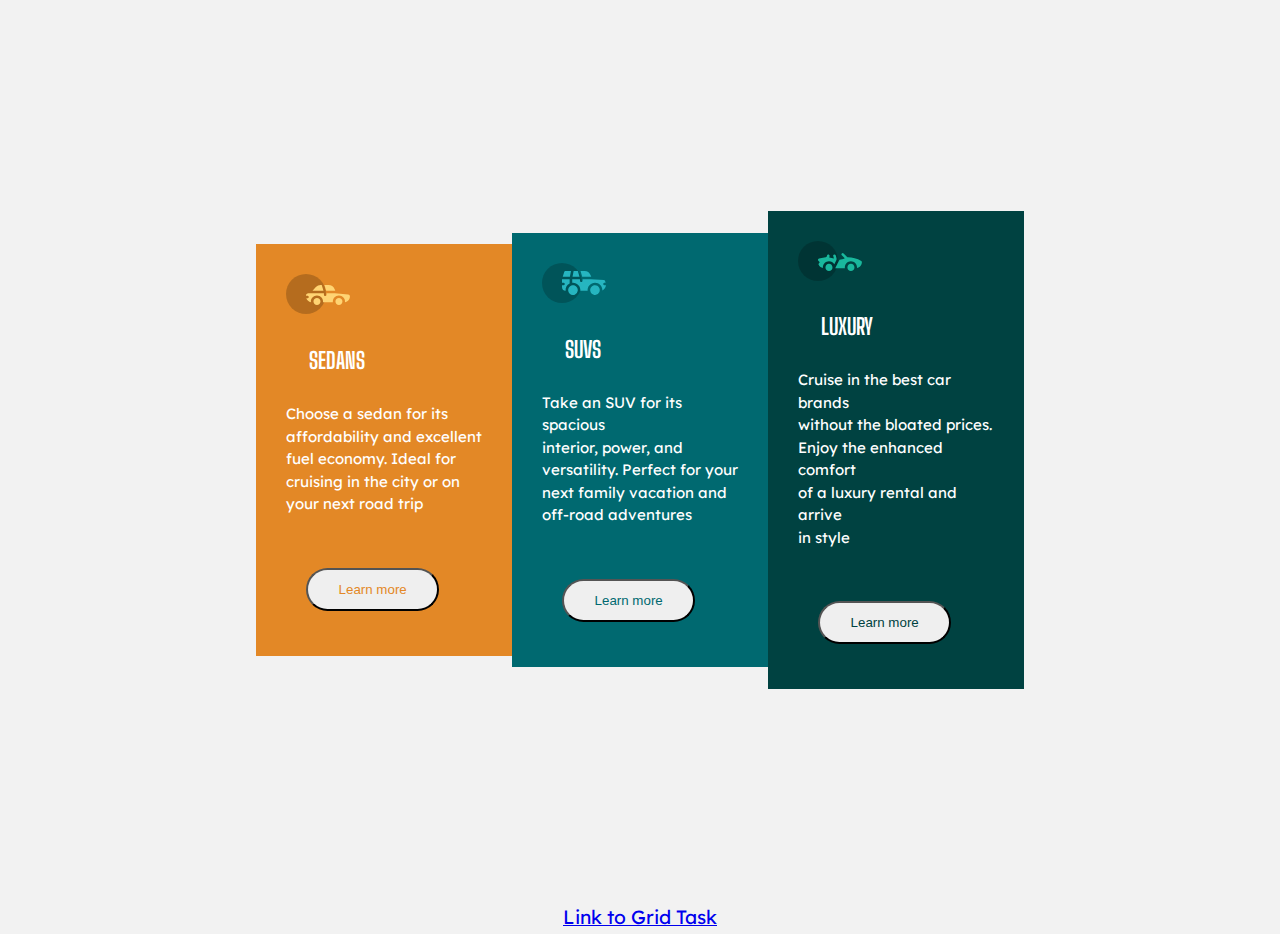
<file: grid_flexbox_layout/index.html>
<!DOCTYPE html>
<html>
  <head>
    <meta charset="utf-8" />
    <meta name="viewport" content="width=device-width" />
    <title>Flexbox</title>
    <link href="style.css" rel="stylesheet" type="text/css" />
    <link rel="shortcut icon" href="favicon-32x32.png" type="image/x-icon" />
    <link
      href="https://fonts.googleapis.com/css2?family=Lexend+Deca&display=swap"
      rel="stylesheet"
    />
    <link
      href="https://fonts.googleapis.com/css2?family=Big+Shoulders+Display&family=Lexend+Deca&display=swap"
      rel="stylesheet"
    />
  </head>

  <body>
    <main>
      <div class="sedans">
        <img src="icon-sedans.svg" />
        <h2>SEDANS</h2>
        <p>
          Choose a sedan for its<br />
          affordability and excellent<br />
          fuel economy. Ideal for<br />
          cruising in the city or on<br />
          your next road trip
        </p>
        <button>Learn more</button>
      </div>
      <div class="suv">
        <img src="icon-suvs.svg" />
        <h2>SUVS</h2>
        <p>
          Take an SUV for its spacious<br />
          interior, power, and<br />
          versatility. Perfect for your<br />
          next family vacation and<br />
          off-road adventures
        </p>
        <button>Learn more</button>
      </div>
      <div class="luxury">
        <img src="icon-luxury.svg" />
        <h2>LUXURY</h2>
        <p>
          Cruise in the best car brands<br />
          without the bloated prices.<br />
          Enjoy the enhanced comfort<br />
          of a luxury rental and arrive<br />
          in style
        </p>
        <button>Learn more</button>
      </div>
    </main>
    <div>
      <p style="font-size: larger; text-align: center">
        <a href="grid.html">Link to Grid Task</a>
      </p>
    </div>
  </body>
</html>
</file>
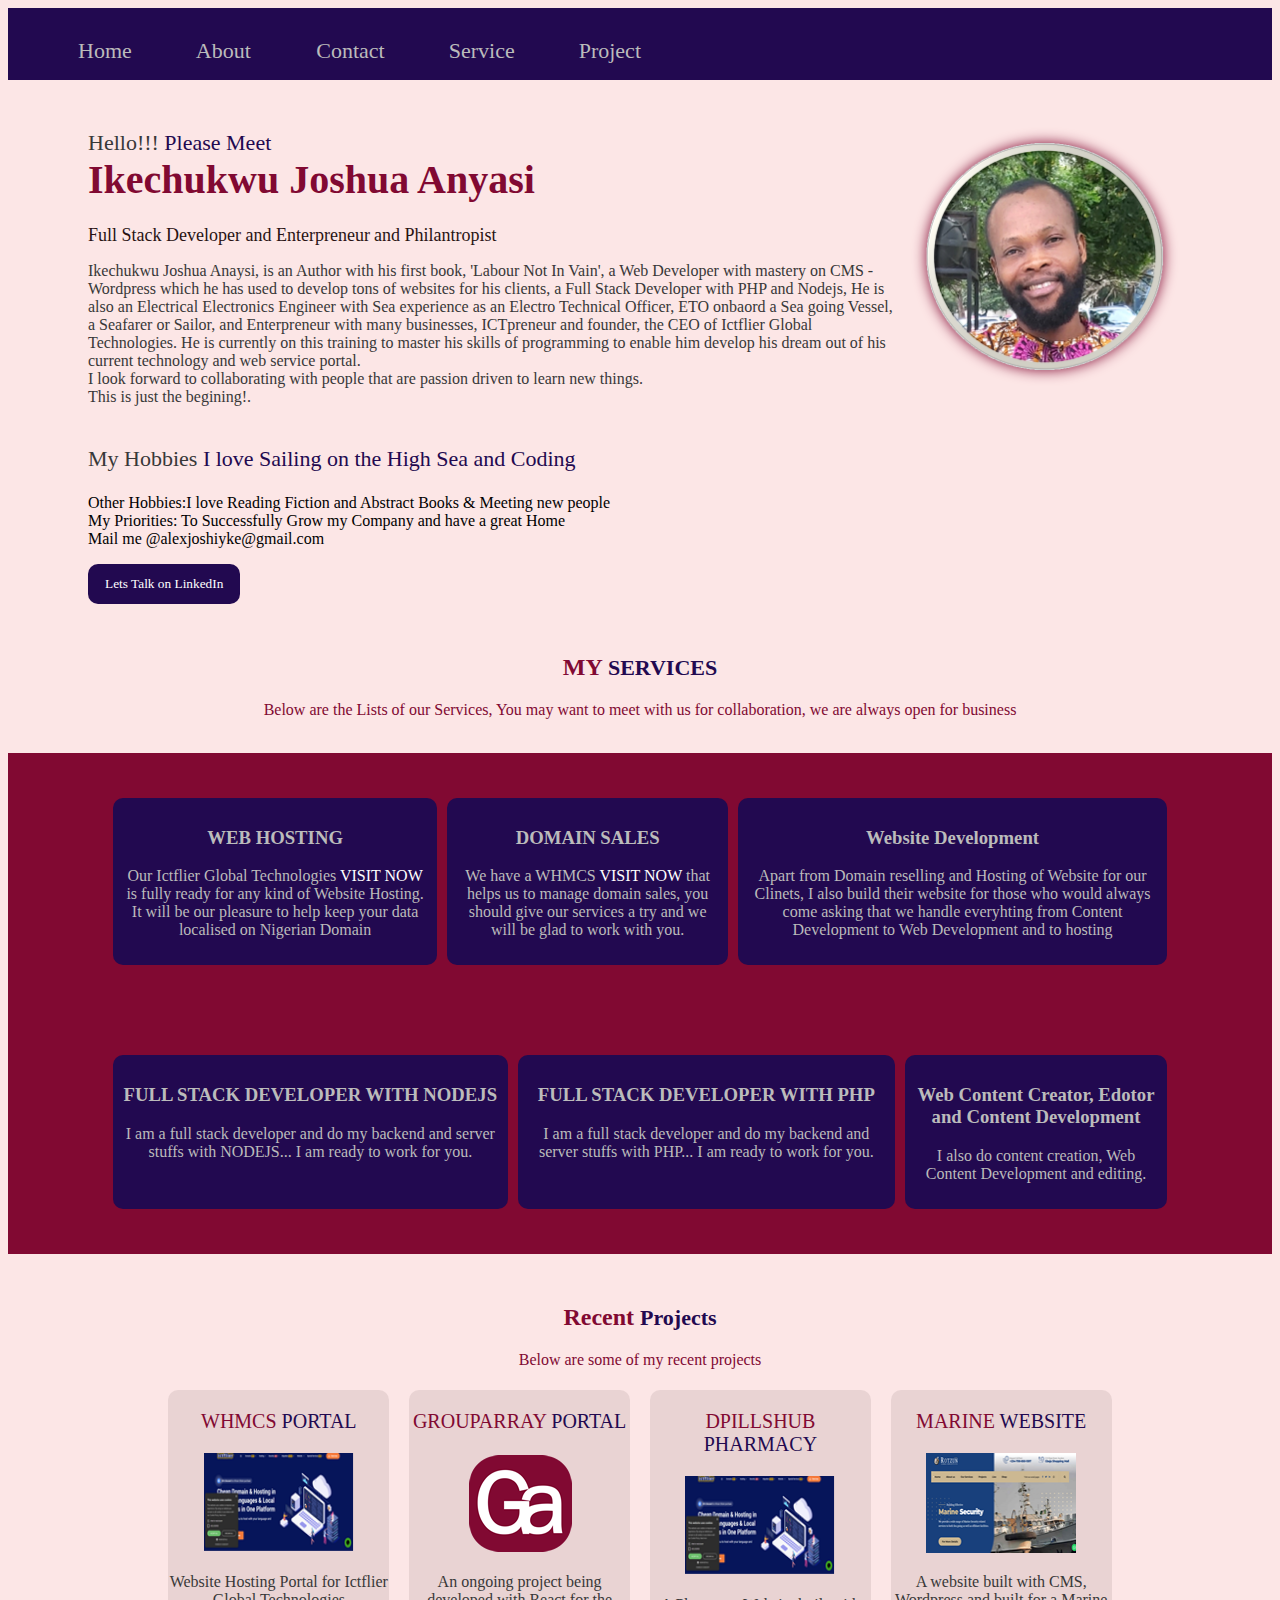
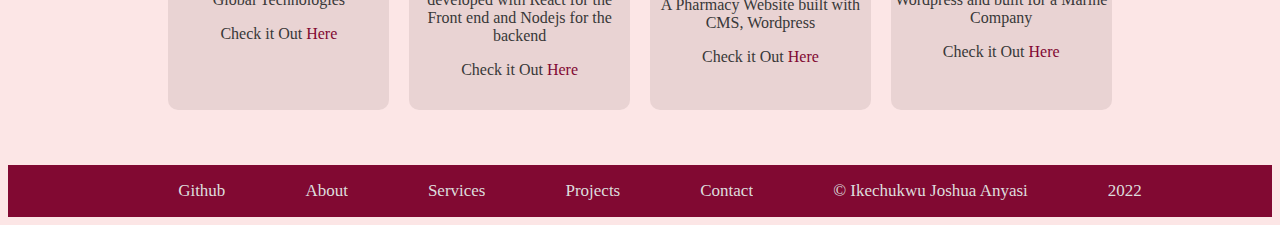
<file: portfolio_website/index.html>
<!DOCTYPE html>
<html lang="en">

<head>
    <meta charset="UTF-8">
    <meta http-equiv="X-UA-Compatible" content="IE=edge">
    <meta name="viewport" content="width=device-width, initial-scale=1.0">
    <title>My Portfolio</title>
    <link rel="stylesheet" type="text/css" href="style.css">
</head>

<body>
    <header>
        <div class="top">
            <nav>
                <ul class="nav-text" id="nav-title">
                    <li><a href="#" class="styled">Home</a></li>
                    <li><a href="about_me.html" target="_blank">About </a></li>
                    <li><a href="contact.html" target="_blank">Contact</a></li>
                    <li><a href="services.html" target="_blank">Service</a></li>
                    <li><a href="projects.html" target="_blank">Project</a></li>
                </ul>
            </nav>
        </div>
    </header>
    <main>
        <section id="about">
            <img class="mypic" src="profile.png" alt="Ikechukwu Profile">
            <p class="hello"> Hello!!! <span class="styled">Please Meet </span><br><span class="myname">Ikechukwu Joshua
                    Anyasi</span></p>
            <span class="field">Full Stack Developer and Enterpreneur</span>
            <span class="field">and Philantropist</span>
            <p class="intro">Ikechukwu Joshua Anaysi, is an Author with his first book, 'Labour Not In Vain', a Web
                Developer with mastery on CMS - Wordpress which he has used to develop tons of websites for his clients,
                a Full Stack Developer with PHP and Nodejs, He is also an Electrical Electronics Engineer with Sea
                experience as an Electro Technical Officer, ETO onbaord a Sea going Vessel, a Seafarer or Sailor, and
                Enterpreneur with many businesses, ICTpreneur and founder, the CEO of Ictflier Global Technologies. He
                is currently on this training to master his skills of programming to enable him develop his dream out of
                his current technology and web service portal.<br> I look forward to collaborating
                with people that are passion driven to learn new things.<br>This is just the begining!.<br><br>
            <p class="hello"> My Hobbies <span class="styled">I love Sailing on the High Sea and Coding </span></p>
            Other Hobbies:I love Reading Fiction and Abstract Books &amp; Meeting new people <br>
            My Priorities: To Successfully Grow my Company and have a great Home<br>
            Mail me @alexjoshiyke@gmail.com
            </p>
            <button><a href="https://www.linkedin.com/in/ikechukwu-joshua-alexander/" target="_blank">Lets Talk on
                    LinkedIn</a></button>
        </section>
        <div>
            <h2 class="projects">MY <span class="styled">SERVICES</span></h2>
            <p class="sub_projects">Below are the Lists of our Services, You may want to meet with us for collaboration,
                we are always open for business</p>
        </div>
        <br>

        <section id="services" class="my_services">

            <div class="services_container">
                <div class="row">
                    <h3>WEB HOSTING</h3>
                    <p>Our Ictflier Global Technologies <a href="https://ictflier.com" target="_blank">VISIT NOW
                        </a> is fully ready for any kind of Website Hosting. It will be our
                        pleasure to help keep your data localised on Nigerian Domain</p>
                </div>
                <div class="row">
                    <h3>DOMAIN SALES</h3>
                    <p>We have a WHMCS <a href="https://ictflier.com" target="_blank">VISIT NOW
                        </a> that helps us to manage domain sales, you should give our services a try and we
                        will be glad to work with you.
                    </p>
                </div>
                <div class="row">
                    <h3>Website Development</h3>
                    <p>Apart from Domain reselling and Hosting of Website for our Clinets, I also build their website
                        for those who would always come asking that we handle everyhting from Content Development to Web
                        Development and to hosting
                    </p>
                </div>

            </div>
        </section>
        <section id="services" class="my_services">

            <div class="services_container">
                <div class="row">
                    <h3>FULL STACK DEVELOPER WITH NODEJS</h3>
                    <p>I am a full stack developer and do my backend and server stuffs with NODEJS... I am ready to work
                        for you.
                    </p>
                </div>
                <div class="row">
                    <h3>FULL STACK DEVELOPER WITH PHP</h3>
                    <p>I am a full stack developer and do my backend and server stuffs with PHP... I am ready to work
                        for you.
                    </p>
                </div>
                <div class="row">
                    <h3>Web Content Creator, Edotor and Content Development</h3>
                    <p>I also do content creation, Web Content Development and editing.
                    </p>
                </div>

            </div>
        </section>

        <section id="projects">
            <h2 class="projects">Recent <span class="styled">Projects</span></h2>
            <p class="sub_projects">Below are some of my recent projects</p>
            <div class="projects_container">
                <div class="item1">
                    <p class="project">WHMCS<span> PORTAL</span></p>
                    <div class="proimage">
                        <img src="ictflier.png" width="150px" height="100px">
                    </div>
                    <div class="description">
                        <p>Website Hosting Portal for Ictflier Global Technologies</p>
                        <p>Check it Out <a href="https://ictflier.com"><span class="styled3">Here</span></a></p>
                    </div>


                </div>
                <div class="item2">
                    <p class="project">GROUPARRAY<span> PORTAL</span></p>
                    <div class="proimage">
                        <img src="grouparray.png" width="150px" height="100px">
                    </div>
                    <div class="description">
                        <p>An ongoing project being developed with React for the Front end and Nodejs for the backend
                        </p>
                        <p>Check it Out <a href="https://grouparray.com"><span class="styled3">Here</span></a></p>
                    </div>

                </div>
                <div class="item3">
                    <p class="project">DPILLSHUB<span> PHARMACY</span></p>
                    <div class="proimage">
                        <img src="ictflier.png" width="150px" height="100px">
                    </div>
                    <div class="description">
                        <p>A Pharmacy Website built with CMS, Wordpress</p>
                        <p>Check it Out <a href="https://dpillshub.com"><span class="styled3">Here</span></a></p>
                    </div>
                </div>
                <div class="item4">
                    <p class="project">MARINE<span> WEBSITE</span></p>
                    <div class="proimage">
                        <img src="rotzunglobal.png" width="150px" height="100px">
                    </div>
                    <div class="description">
                        <p>A website built with CMS, Wordpress and built for a Marine Company</p>
                        <p>Check it Out <a href="https://rotzunglobal.com"><span class="styled3">Here</span></a></p>
                    </div>
                </div>
            </div>
        </section>
    </main>
    <footer>
        <div class="footer_container">

            <div class="footer_item1">
                <ul>
                    <li><a href="https://github.com/joshiyke">Github</a></li>
                </ul>
            </div>

            <br>

            <div class="footer_item2">
                <ul>
                    <li><a href="#about">About</a></li>
            </div>
            <div class="footer_item2">
                <ul>
                    <li><a href="#services">Services</a></li>
            </div>
            <div class="footer_item2">
                <ul>
                    <li><a href="#projects">Projects</a></li>
                </ul>
            </div>
            <div class="footer_item2">
                <ul>
                    <li><a href="contact.html">Contact</a></li>
                </ul>
            </div>
            <div class="footer_item2">
                <ul>
                    <li><a href="https://www.linkedin.com/in/ikechukwu-joshua-alexander/">&copy Ikechukwu Joshua
                            Anyasi</a></li>
                </ul>
            </div>
            <div class="footer_item2">
                <ul>
                    <li><a href="#">2022</a></li>
                </ul>
            </div>
        </div>
    </footer>


</body>

</html>
</file>
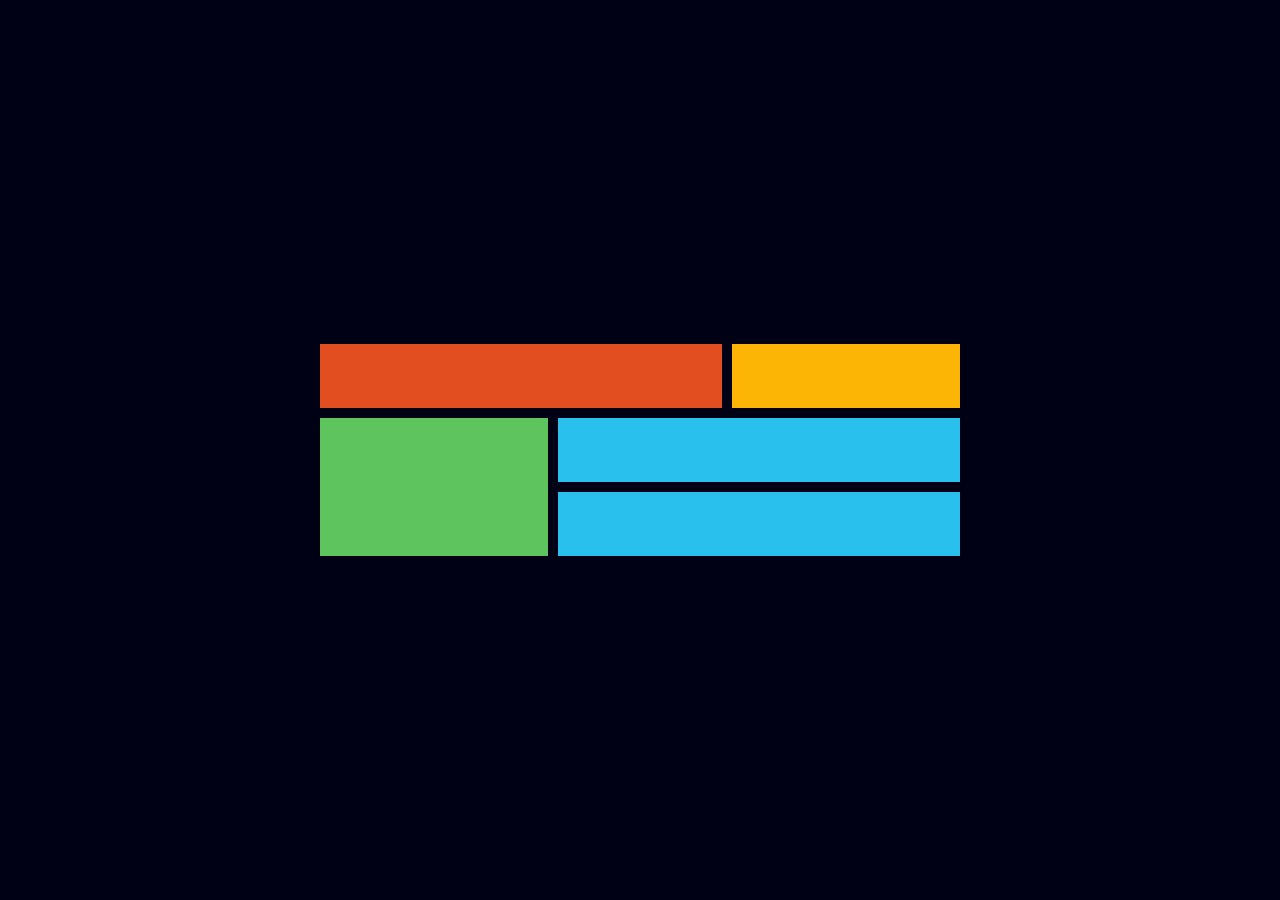
<file: grid_flexbox_layout/grid.html>
<!DOCTYPE html>
<html lang="en">
  <head>
    <meta charset="UTF-8" />
    <meta http-equiv="X-UA-Compatible" content="IE=edge" />
    <meta name="viewport" content="width=device-width, initial-scale=1.0" />
    <title>Grid</title>
    <link rel="stylesheet" href="grid.css" />
    <link rel="shortcut icon" href="favicon-32x32.png" type="image/x-icon" />
  </head>
  <body>
    <main>
      <div class="first_item"></div>
      <div class="second_item"></div>
      <div class="third_item"></div>
      <div class="fourth_item"></div>
      <div class="fifth_item"></div>
    </main>
  </body>
</html>
</file>
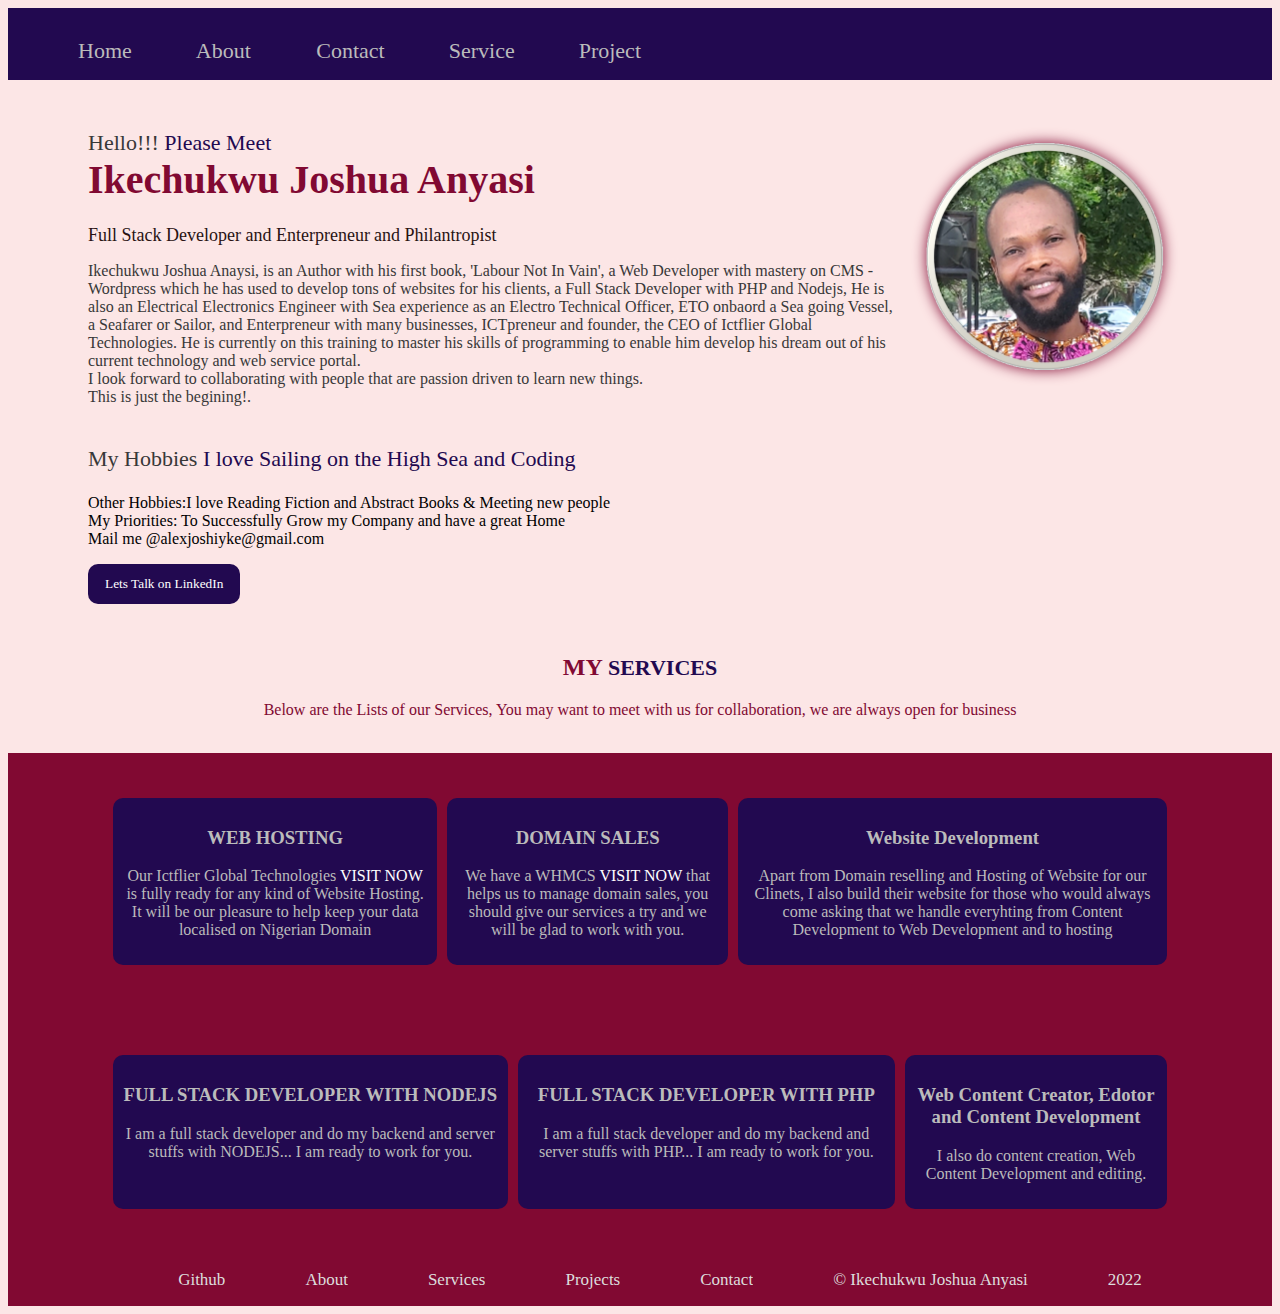
<file: portfolio_website/about_me.html>
<!DOCTYPE html>
<html lang="en">

<head>
    <meta charset="UTF-8">
    <meta http-equiv="X-UA-Compatible" content="IE=edge">
    <meta name="viewport" content="width=device-width, initial-scale=1.0">
    <title>My Portfolio</title>
    <link rel="stylesheet" type="text/css" href="style.css">
</head>

<body>
    <header>
        <div class="top">
            <nav>
                <ul class="nav-text" id="nav-title">
                    <li><a href="index.html" class="styled">Home</a></li>
                    <li><a href="#about">About </a></li>
                    <li><a href="contact.html">Contact</a></li>
                    <li><a href="#services">Service</a></li>
                    <li><a href="#projects">Project</a></li>
                </ul>
            </nav>
        </div>
    </header>
    <main>
        <section id="about">
            <img class="mypic" src="profile.png" alt="Ikechukwu Profile">
            <p class="hello"> Hello!!! <span class="styled">Please Meet </span><br><span class="myname">Ikechukwu Joshua
                    Anyasi</span></p>
            <span class="field">Full Stack Developer and Enterpreneur</span>
            <span class="field">and Philantropist</span>
            <p class="intro">Ikechukwu Joshua Anaysi, is an Author with his first book, 'Labour Not In Vain', a Web
                Developer with mastery on CMS - Wordpress which he has used to develop tons of websites for his clients,
                a Full Stack Developer with PHP and Nodejs, He is also an Electrical Electronics Engineer with Sea
                experience as an Electro Technical Officer, ETO onbaord a Sea going Vessel, a Seafarer or Sailor, and
                Enterpreneur with many businesses, ICTpreneur and founder, the CEO of Ictflier Global Technologies. He
                is currently on this training to master his skills of programming to enable him develop his dream out of
                his current technology and web service portal.<br> I look forward to collaborating
                with people that are passion driven to learn new things.<br>This is just the begining!.<br><br>
            <p class="hello"> My Hobbies <span class="styled">I love Sailing on the High Sea and Coding </span></p>
            Other Hobbies:I love Reading Fiction and Abstract Books &amp; Meeting new people <br>
            My Priorities: To Successfully Grow my Company and have a great Home<br>
            Mail me @alexjoshiyke@gmail.com
            </p>
            <button><a href="https://www.linkedin.com/in/ikechukwu-joshua-alexander/" target="_blank">Lets Talk on
                    LinkedIn</a></button>
        </section>
        <div>
            <h2 class="projects">MY <span class="styled">SERVICES</span></h2>
            <p class="sub_projects">Below are the Lists of our Services, You may want to meet with us for collaboration,
                we are always open for business</p>
        </div>
        <br>

        <section id="services" class="my_services">

            <div class="services_container">
                <div class="row">
                    <h3>WEB HOSTING</h3>
                    <p>Our Ictflier Global Technologies <a href="https://ictflier.com" target="_blank">VISIT NOW
                        </a> is fully ready for any kind of Website Hosting. It will be our
                        pleasure to help keep your data localised on Nigerian Domain</p>
                </div>
                <div class="row">
                    <h3>DOMAIN SALES</h3>
                    <p>We have a WHMCS <a href="https://ictflier.com" target="_blank">VISIT NOW
                        </a> that helps us to manage domain sales, you should give our services a try and we
                        will be glad to work with you.
                    </p>
                </div>
                <div class="row">
                    <h3>Website Development</h3>
                    <p>Apart from Domain reselling and Hosting of Website for our Clinets, I also build their website
                        for those who would always come asking that we handle everyhting from Content Development to Web
                        Development and to hosting
                    </p>
                </div>

            </div>
        </section>
        <section id="services" class="my_services">

            <div class="services_container">
                <div class="row">
                    <h3>FULL STACK DEVELOPER WITH NODEJS</h3>
                    <p>I am a full stack developer and do my backend and server stuffs with NODEJS... I am ready to work
                        for you.
                    </p>
                </div>
                <div class="row">
                    <h3>FULL STACK DEVELOPER WITH PHP</h3>
                    <p>I am a full stack developer and do my backend and server stuffs with PHP... I am ready to work
                        for you.
                    </p>
                </div>
                <div class="row">
                    <h3>Web Content Creator, Edotor and Content Development</h3>
                    <p>I also do content creation, Web Content Development and editing.
                    </p>
                </div>

            </div>
        </section>


    </main>
    <footer>
        <div class="footer_container">

            <div class="footer_item1">
                <ul>
                    <li><a href="https://github.com/joshiyke">Github</a></li>
                </ul>
            </div>

            <br>

            <div class="footer_item2">
                <ul>
                    <li><a href="#about">About</a></li>
            </div>
            <div class="footer_item2">
                <ul>
                    <li><a href="#services">Services</a></li>
            </div>
            <div class="footer_item2">
                <ul>
                    <li><a href="#projects">Projects</a></li>
                </ul>
            </div>
            <div class="footer_item2">
                <ul>
                    <li><a href="contact.html">Contact</a></li>
                </ul>
            </div>
            <div class="footer_item2">
                <ul>
                    <li><a href="https://www.linkedin.com/in/ikechukwu-joshua-alexander/">&copy Ikechukwu Joshua
                            Anyasi</a></li>
                </ul>
            </div>
            <div class="footer_item2">
                <ul>
                    <li><a href="#">2022</a></li>
                </ul>
            </div>
        </div>
    </footer>


</body>

</html>
</file>
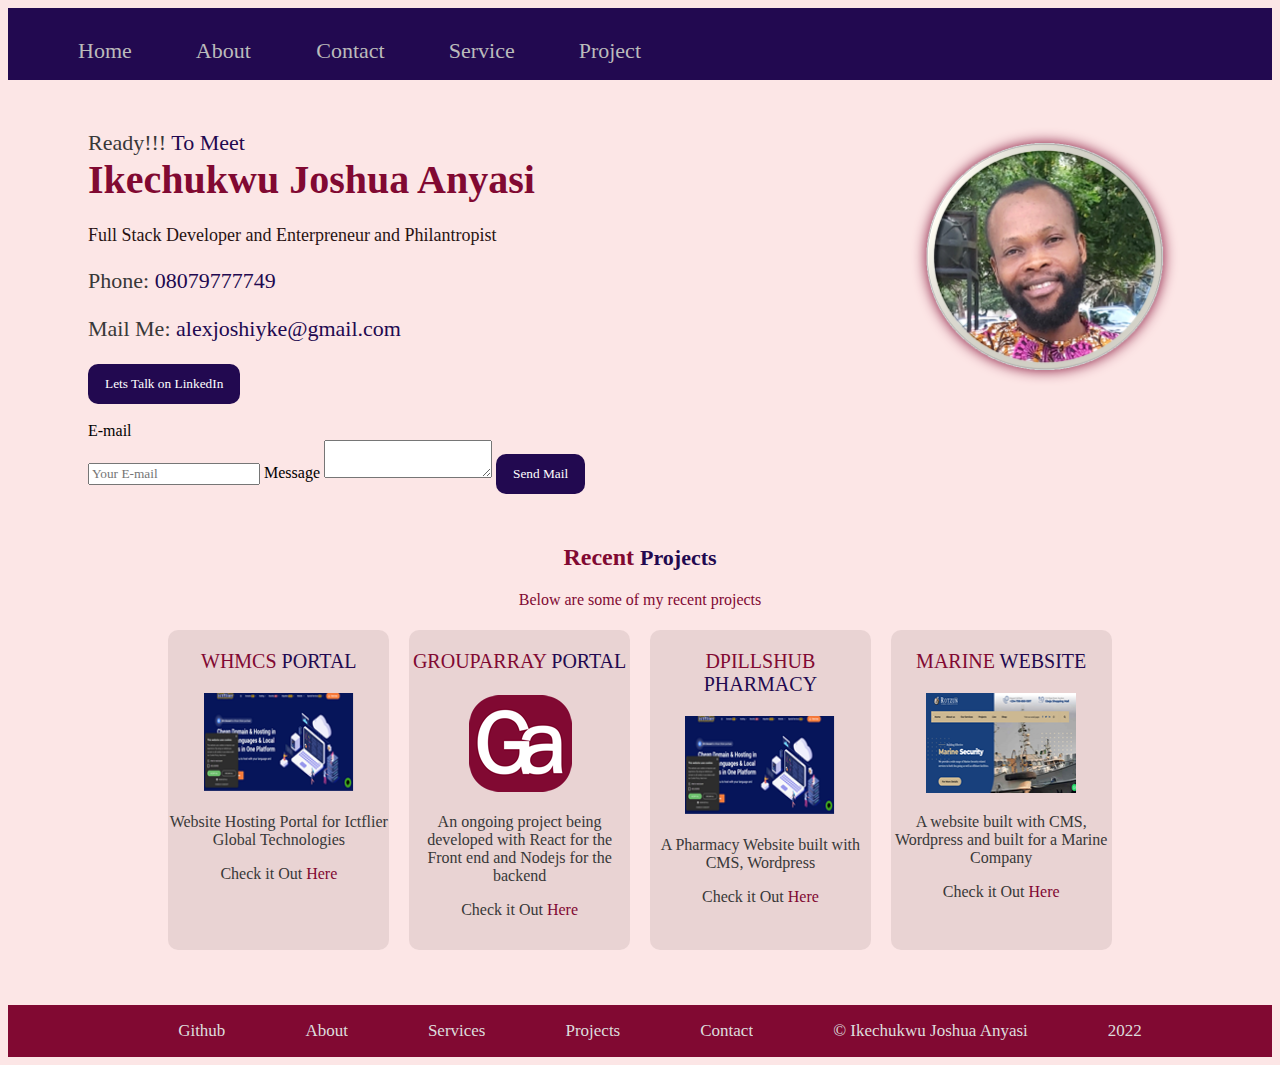
<file: portfolio_website/contact.html>
<!DOCTYPE html>
<html lang="en">

<head>
    <meta charset="UTF-8">
    <meta http-equiv="X-UA-Compatible" content="IE=edge">
    <meta name="viewport" content="width=device-width, initial-scale=1.0">
    <title>Contact Me</title>
    <link rel="stylesheet" type="text/css" href="style.css">
</head>

<body>
    <header>
        <div class="top">
            <nav>
                <ul class="nav-text" id="nav-title">
                    <li><a href="index.html" class="styled">Home</a></li>
                    <li><a href="about_me.html" target="_blank">About </a></li>
                    <li><a href="contact.html" target="_blank">Contact</a></li>
                    <li><a href="services.html" target="_blank">Service</a></li>
                    <li><a href="projects.html" target="_blank">Project</a></li>
                </ul>
            </nav>
        </div>
    </header>
    <main>


        <section id="about">
            <img class="mypic" src="profile.png" alt="Ikechukwu Profile">
            <p class="hello"> Ready!!! <span class="styled">To Meet </span><br><span class="myname">Ikechukwu Joshua
                    Anyasi</span></p>
            <span class="field">Full Stack Developer and Enterpreneur</span>
            <span class="field">and Philantropist</span>

            <p class="hello"> Phone: <span class="styled">08079777749 </span></p>
            <p class="hello"> Mail Me: <span class="styled">alexjoshiyke@gmail.com </span></p>
            <button><a href="https://www.linkedin.com/in/ikechukwu-joshua-alexander/" target="_blank">Lets Talk on
                    LinkedIn</a></button>
            <br>
            <br>
            <div class="form">
                <form method="post">
                    <label for="email">E-mail</label><br>
                    <input type="text" id="email" placeholder="Your E-mail" required>
                    <label for="textarea">Message</label>
                    <textarea></textarea>

                    <button><a href="#">Send Mail</a></button>
                </form>
            </div>
        </section>

        <section id="projects">
            <h2 class="projects">Recent <span class="styled">Projects</span></h2>
            <p class="sub_projects">Below are some of my recent projects</p>
            <div class="projects_container">
                <div class="item1">
                    <p class="project">WHMCS<span> PORTAL</span></p>
                    <div class="proimage">
                        <img src="ictflier.png" width="150px" height="100px">
                    </div>
                    <div class="description">
                        <p>Website Hosting Portal for Ictflier Global Technologies</p>
                        <p>Check it Out <a href="https://ictflier.com"><span class="styled3">Here</span></a></p>
                    </div>


                </div>
                <div class="item2">
                    <p class="project">GROUPARRAY<span> PORTAL</span></p>
                    <div class="proimage">
                        <img src="grouparray.png" width="150px" height="100px">
                    </div>
                    <div class="description">
                        <p>An ongoing project being developed with React for the Front end and Nodejs for the backend
                        </p>
                        <p>Check it Out <a href="https://grouparray.com"><span class="styled3">Here</span></a></p>
                    </div>

                </div>
                <div class="item3">
                    <p class="project">DPILLSHUB<span> PHARMACY</span></p>
                    <div class="proimage">
                        <img src="ictflier.png" width="150px" height="100px">
                    </div>
                    <div class="description">
                        <p>A Pharmacy Website built with CMS, Wordpress</p>
                        <p>Check it Out <a href="https://dpillshub.com"><span class="styled3">Here</span></a></p>
                    </div>
                </div>
                <div class="item4">
                    <p class="project">MARINE<span> WEBSITE</span></p>
                    <div class="proimage">
                        <img src="rotzunglobal.png" width="150px" height="100px">
                    </div>
                    <div class="description">
                        <p>A website built with CMS, Wordpress and built for a Marine Company</p>
                        <p>Check it Out <a href="https://rotzunglobal.com"><span class="styled3">Here</span></a></p>
                    </div>
                </div>
            </div>
        </section>
    </main>
    <footer>
        <div class="footer_container">

            <div class="footer_item1">
                <ul>
                    <li><a href="https://github.com/joshiyke">Github</a></li>
                </ul>
            </div>

            <br>

            <div class="footer_item2">
                <ul>
                    <li><a href="#about">About</a></li>
            </div>
            <div class="footer_item2">
                <ul>
                    <li><a href="#services">Services</a></li>
            </div>
            <div class="footer_item2">
                <ul>
                    <li><a href="#projects">Projects</a></li>
                </ul>
            </div>
            <div class="footer_item2">
                <ul>
                    <li><a href="contact.html">Contact</a></li>
                </ul>
            </div>
            <div class="footer_item2">
                <ul>
                    <li><a href="https://www.linkedin.com/in/ikechukwu-joshua-alexander/">&copy Ikechukwu Joshua
                            Anyasi</a></li>
                </ul>
            </div>
            <div class="footer_item2">
                <ul>
                    <li><a href="#">2022</a></li>
                </ul>
            </div>
        </div>
    </footer>


</body>

</html>
</file>
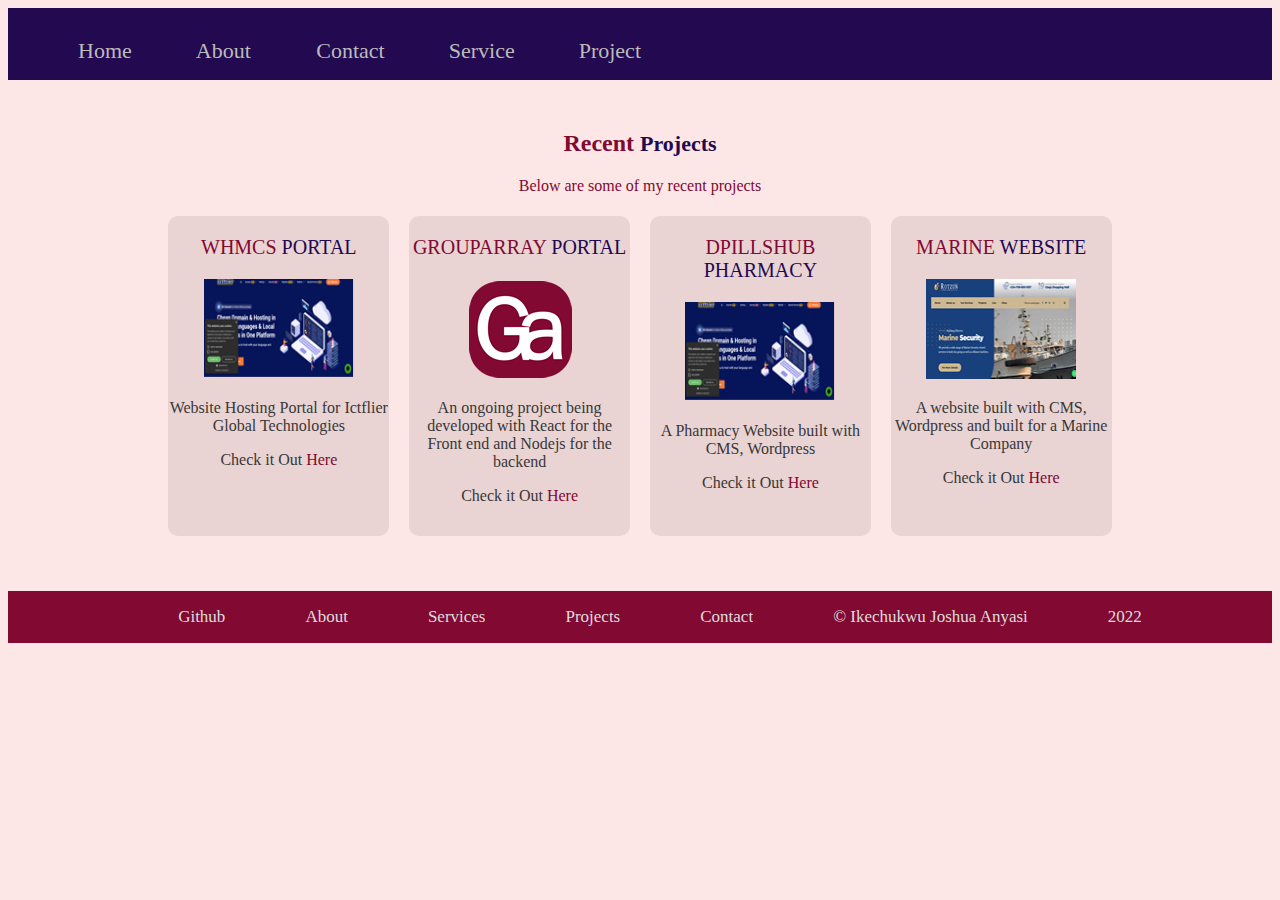
<file: portfolio_website/projects.html>
<!DOCTYPE html>
<html lang="en">

<head>
    <meta charset="UTF-8">
    <meta http-equiv="X-UA-Compatible" content="IE=edge">
    <meta name="viewport" content="width=device-width, initial-scale=1.0">
    <title>Contact Me</title>
    <link rel="stylesheet" type="text/css" href="style.css">
</head>

<body>
    <header>
        <div class="top">
            <nav>
                <ul class="nav-text" id="nav-title">
                    <li><a href="index.html" class="styled">Home</a></li>
                    <li><a href="about_me.html" target="_blank">About </a></li>
                    <li><a href="contact.html" target="_blank">Contact</a></li>
                    <li><a href="services.html" target="_blank">Service</a></li>
                    <li><a href="projects.html" target="_blank">Project</a></li>
                </ul>
            </nav>
        </div>
    </header>
    <main>




        <section id="projects">
            <h2 class="projects">Recent <span class="styled">Projects</span></h2>
            <p class="sub_projects">Below are some of my recent projects</p>
            <div class="projects_container">
                <div class="item1">
                    <p class="project">WHMCS<span> PORTAL</span></p>
                    <div class="proimage">
                        <img src="ictflier.png" width="150px" height="100px">
                    </div>
                    <div class="description">
                        <p>Website Hosting Portal for Ictflier Global Technologies</p>
                        <p>Check it Out <a href="https://ictflier.com"><span class="styled3">Here</span></a></p>
                    </div>


                </div>
                <div class="item2">
                    <p class="project">GROUPARRAY<span> PORTAL</span></p>
                    <div class="proimage">
                        <img src="grouparray.png" width="150px" height="100px">
                    </div>
                    <div class="description">
                        <p>An ongoing project being developed with React for the Front end and Nodejs for the backend
                        </p>
                        <p>Check it Out <a href="https://grouparray.com"><span class="styled3">Here</span></a></p>
                    </div>

                </div>
                <div class="item3">
                    <p class="project">DPILLSHUB<span> PHARMACY</span></p>
                    <div class="proimage">
                        <img src="ictflier.png" width="150px" height="100px">
                    </div>
                    <div class="description">
                        <p>A Pharmacy Website built with CMS, Wordpress</p>
                        <p>Check it Out <a href="https://dpillshub.com"><span class="styled3">Here</span></a></p>
                    </div>
                </div>
                <div class="item4">
                    <p class="project">MARINE<span> WEBSITE</span></p>
                    <div class="proimage">
                        <img src="rotzunglobal.png" width="150px" height="100px">
                    </div>
                    <div class="description">
                        <p>A website built with CMS, Wordpress and built for a Marine Company</p>
                        <p>Check it Out <a href="https://rotzunglobal.com"><span class="styled3">Here</span></a></p>
                    </div>
                </div>
            </div>
        </section>
    </main>
    <footer>
        <div class="footer_container">

            <div class="footer_item1">
                <ul>
                    <li><a href="https://github.com/joshiyke">Github</a></li>
                </ul>
            </div>

            <br>

            <div class="footer_item2">
                <ul>
                    <li><a href="#about">About</a></li>
            </div>
            <div class="footer_item2">
                <ul>
                    <li><a href="#services">Services</a></li>
            </div>
            <div class="footer_item2">
                <ul>
                    <li><a href="#projects">Projects</a></li>
                </ul>
            </div>
            <div class="footer_item2">
                <ul>
                    <li><a href="contact.html">Contact</a></li>
                </ul>
            </div>
            <div class="footer_item2">
                <ul>
                    <li><a href="https://www.linkedin.com/in/ikechukwu-joshua-alexander/">&copy Ikechukwu Joshua
                            Anyasi</a></li>
                </ul>
            </div>
            <div class="footer_item2">
                <ul>
                    <li><a href="#">2022</a></li>
                </ul>
            </div>
        </div>
    </footer>


</body>

</html>
</file>
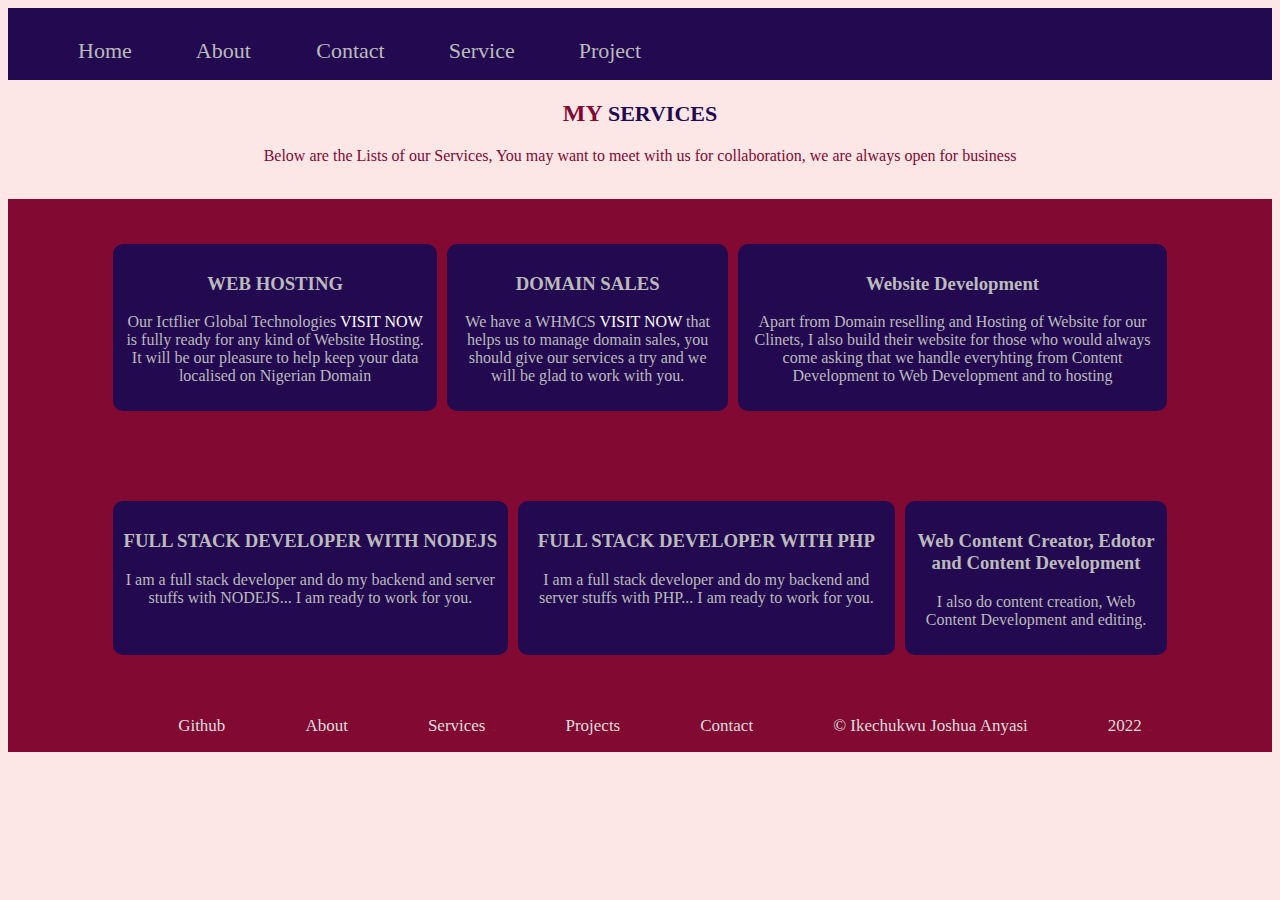
<file: portfolio_website/services.html>
<!DOCTYPE html>
<html lang="en">

<head>
    <meta charset="UTF-8">
    <meta http-equiv="X-UA-Compatible" content="IE=edge">
    <meta name="viewport" content="width=device-width, initial-scale=1.0">
    <title>My Services</title>
    <link rel="stylesheet" type="text/css" href="style.css">
</head>

<body>
    <header>
        <div class="top">
            <nav>
                <ul class="nav-text" id="nav-title">
                    <li><a href="index.html" class="styled">Home</a></li>
                    <li><a href="about_me.html">About </a></li>
                    <li><a href="contact.html">Contact</a></li>
                    <li><a href="services.html" target="_blank">Service</a></li>
                    <li><a href="projects.html">Project</a></li>
                </ul>
            </nav>
        </div>
    </header>
    <main>

        <div>
            <h2 class="projects">MY <span class="styled">SERVICES</span></h2>
            <p class="sub_projects">Below are the Lists of our Services, You may want to meet with us for collaboration,
                we are always open for business</p>
        </div>
        <br>

        <section id="services" class="my_services">

            <div class="services_container">
                <div class="row">
                    <h3>WEB HOSTING</h3>
                    <p>Our Ictflier Global Technologies <a href="https://ictflier.com" target="_blank">VISIT NOW
                        </a> is fully ready for any kind of Website Hosting. It will be our
                        pleasure to help keep your data localised on Nigerian Domain</p>
                </div>
                <div class="row">
                    <h3>DOMAIN SALES</h3>
                    <p>We have a WHMCS <a href="https://ictflier.com" target="_blank">VISIT NOW
                        </a> that helps us to manage domain sales, you should give our services a try and we
                        will be glad to work with you.
                    </p>
                </div>
                <div class="row">
                    <h3>Website Development</h3>
                    <p>Apart from Domain reselling and Hosting of Website for our Clinets, I also build their website
                        for those who would always come asking that we handle everyhting from Content Development to Web
                        Development and to hosting
                    </p>
                </div>

            </div>
        </section>
        <section id="services" class="my_services">

            <div class="services_container">
                <div class="row">
                    <h3>FULL STACK DEVELOPER WITH NODEJS</h3>
                    <p>I am a full stack developer and do my backend and server stuffs with NODEJS... I am ready to work
                        for you.
                    </p>
                </div>
                <div class="row">
                    <h3>FULL STACK DEVELOPER WITH PHP</h3>
                    <p>I am a full stack developer and do my backend and server stuffs with PHP... I am ready to work
                        for you.
                    </p>
                </div>
                <div class="row">
                    <h3>Web Content Creator, Edotor and Content Development</h3>
                    <p>I also do content creation, Web Content Development and editing.
                    </p>
                </div>

            </div>
        </section>

    </main>
    <footer>
        <div class="footer_container">

            <div class="footer_item1">
                <ul>
                    <li><a href="https://github.com/joshiyke">Github</a></li>
                </ul>
            </div>

            <br>

            <div class="footer_item2">
                <ul>
                    <li><a href="#about">About</a></li>
            </div>
            <div class="footer_item2">
                <ul>
                    <li><a href="#services">Services</a></li>
            </div>
            <div class="footer_item2">
                <ul>
                    <li><a href="#projects">Projects</a></li>
                </ul>
            </div>
            <div class="footer_item2">
                <ul>
                    <li><a href="contact.html">Contact</a></li>
                </ul>
            </div>
            <div class="footer_item2">
                <ul>
                    <li><a href="https://www.linkedin.com/in/ikechukwu-joshua-alexander/">&copy Ikechukwu Joshua
                            Anyasi</a></li>
                </ul>
            </div>
            <div class="footer_item2">
                <ul>
                    <li><a href="#">2022</a></li>
                </ul>
            </div>
        </div>
    </footer>


</body>

</html>
</file>
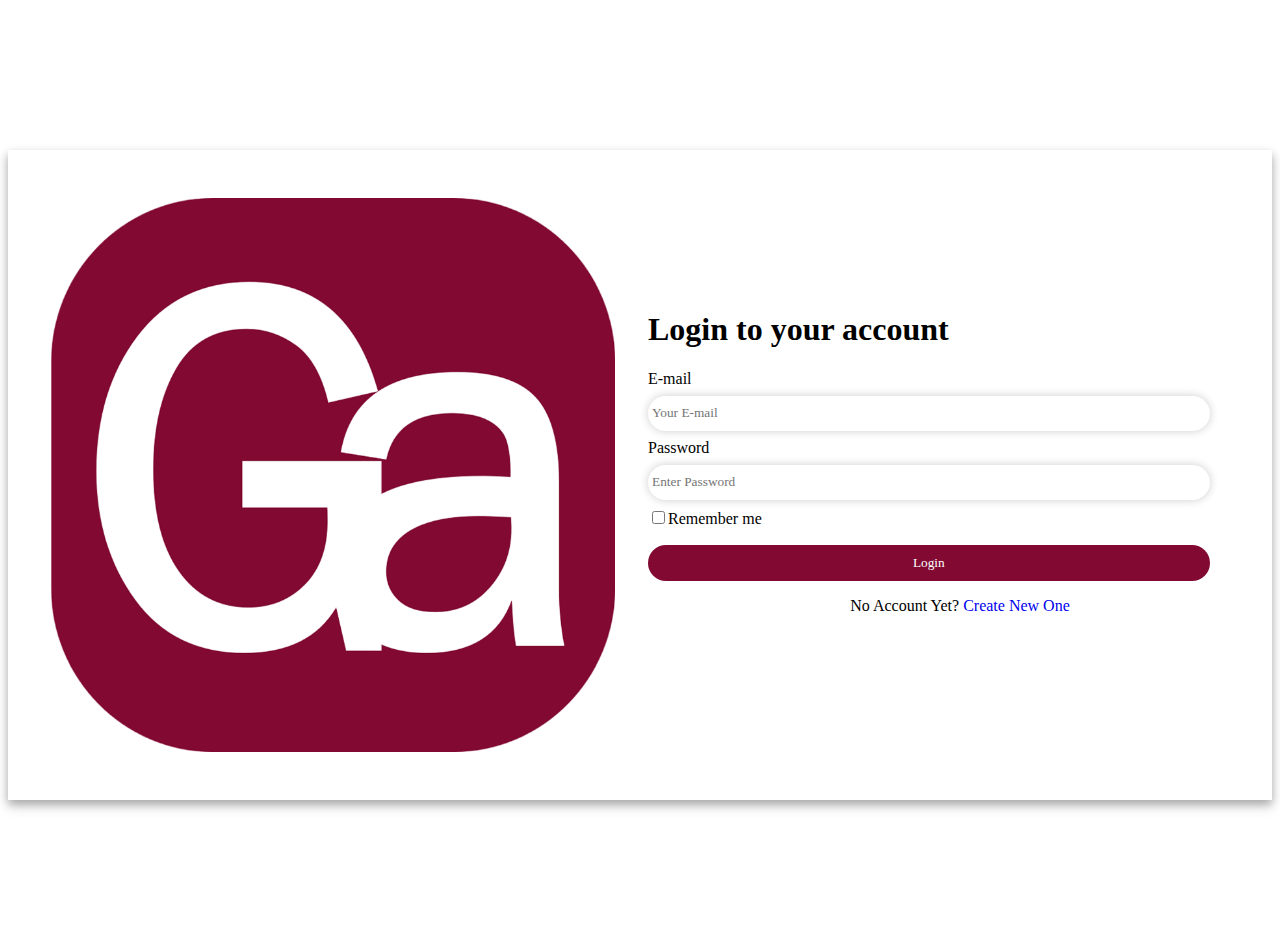
<file: registration_website/reg_login.html>
<!DOCTYPE html>
<html lang="en">

<head>
    <meta charset="UTF-8">
    <meta http-equiv="X-UA-Compatible" content="IE=edge">
    <meta name="viewport" content="width=device-width, initial-scale=1.0">
    <title>Log in</title>
    <link type="text/css" rel="stylesheet" href="reg_login.css">
</head>

<body>
    <main>
        <div class="container">
            <div class="left_section"></div>
            <div class="right_section">
                <header>
                    <h1>Login to your account</h1>
                </header>
                <div class="form">
                    <form method="post">
                        <label for="email">E-mail</label><br>
                        <input type="text" id="email" placeholder="Your E-mail" required>
                        <label for="password">Password</label>
                        <input id="password" type="password" placeholder="Enter Password" required><br>
                        <input type="checkbox">Remember me

                        <button><a href="#">Login</a></button>
                        <p>No Account Yet? <span class="styled"><a href="index.html">Create New One</a></span></p>
                    </form>
                </div>

            </div>
        </div>
    </main>

</body>

</html>
</file>
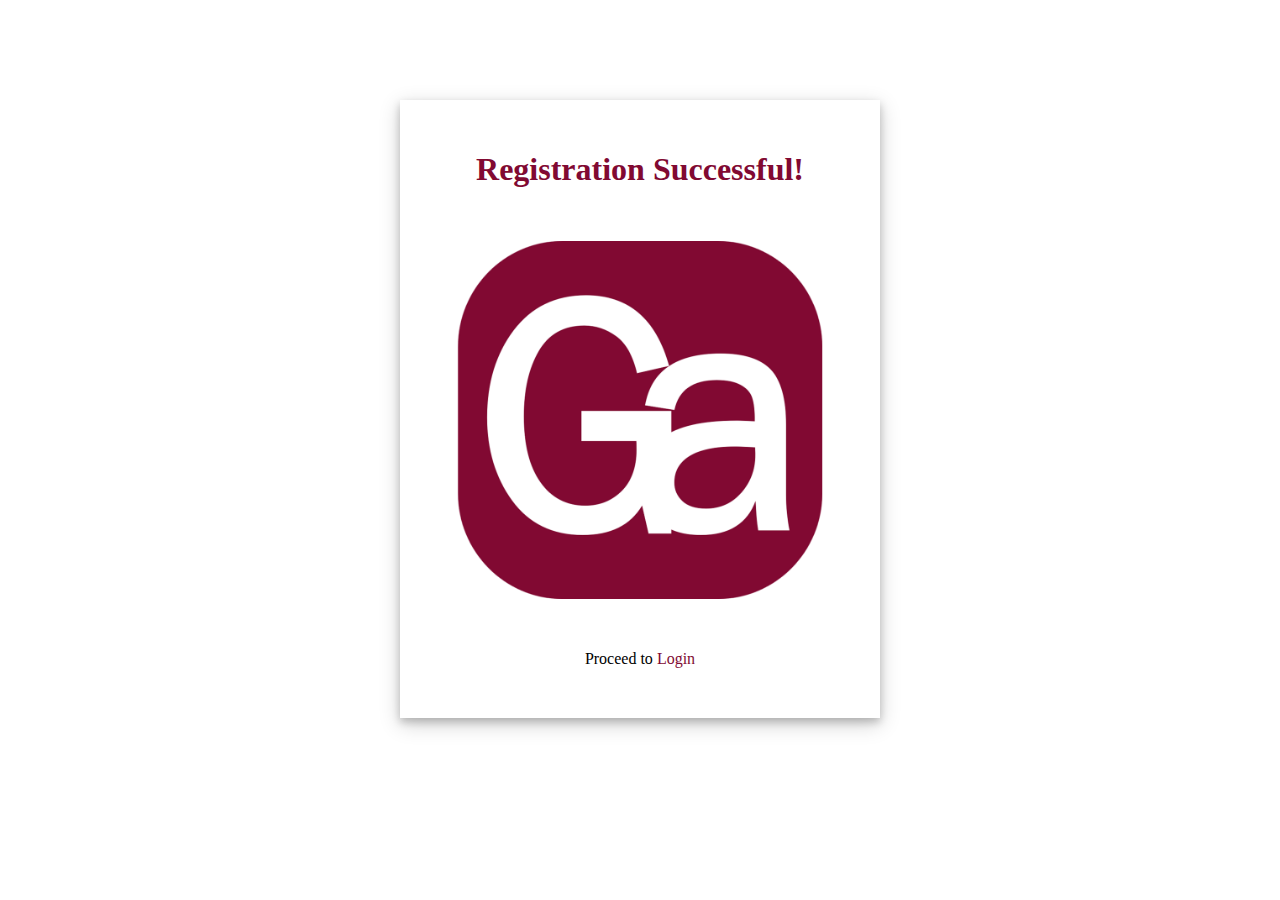
<file: registration_website/successful_reg.html>
<!DOCTYPE html>
<html lang="en">

<head>
    <meta charset="UTF-8">
    <meta http-equiv="X-UA-Compatible" content="IE=edge">
    <meta name="viewport" content="width=device-width, initial-scale=1.0">
    <title>Success</title>
    <link rel="stylesheet" href="successful_reg.css" type="text/css">
</head>

<body>
    <main>
        <div>
            <h1 class="styled">Registration Successful!</h1>
            <img src="img/index.png">
            <p>Proceed to <span><a href="reg_login.html">Login</a></span></p>
        </div>
    </main>
</body>

</html>
</file>
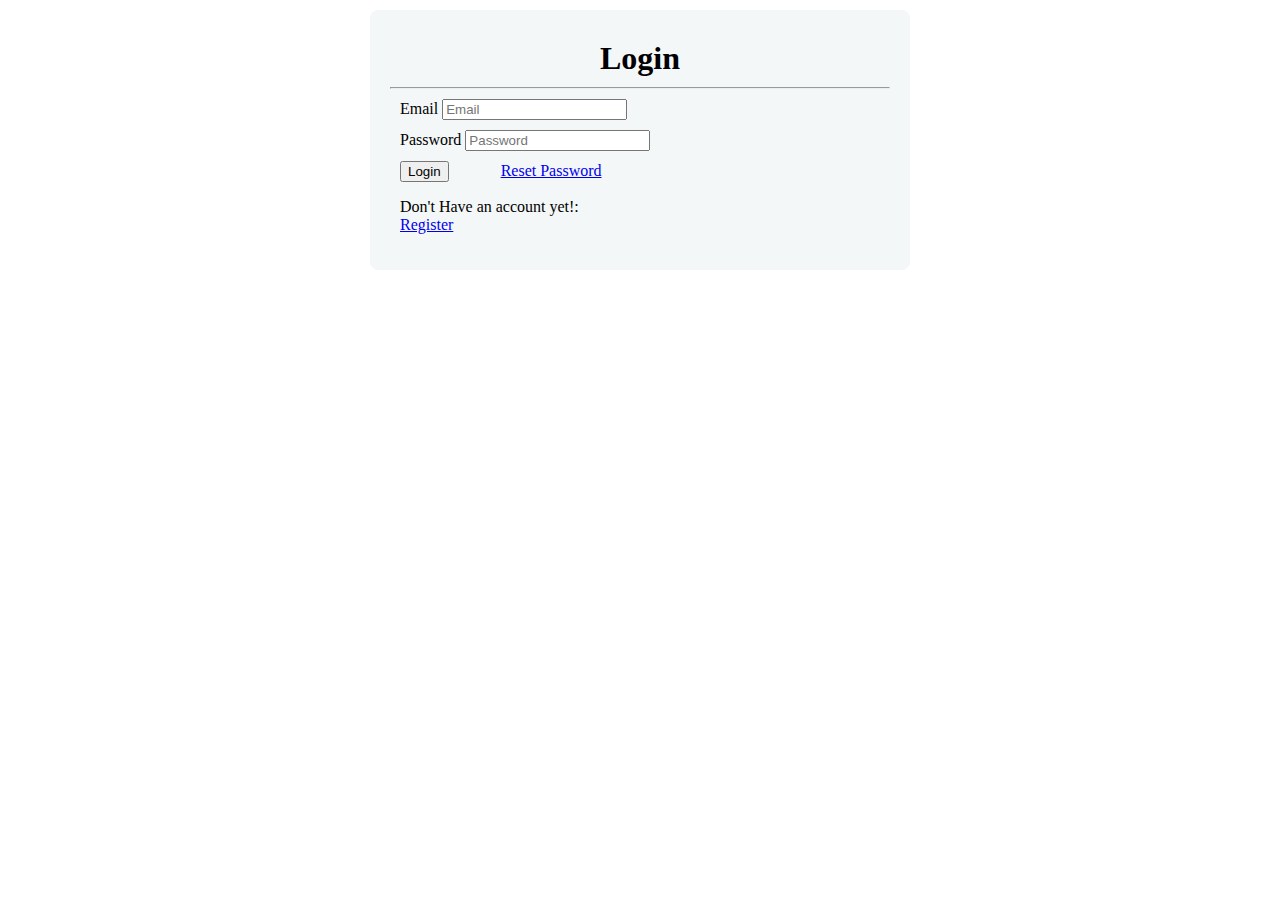
<file: userAuth/forms/login.html>
<!DOCTYPE html>
<html lang="en">
<head>
    <meta charset="UTF-8">
    <meta http-equiv="X-UA-Compatible" content="IE=edge">
    <meta name="viewport" content="width=device-width, initial-scale=1.0">
    <title>register</title>
    <link rel="stylesheet" href="../assets/style.css">

    <link href="https://cdn.jsdelivr.net/npm/bootstrap@5.2.0-beta1/dist/css/bootstrap.min.css" rel="stylesheet" integrity="sha384-0evHe/X+R7YkIZDRvuzKMRqM+OrBnVFBL6DOitfPri4tjfHxaWutUpFmBp4vmVor" crossorigin="anonymous">
</head>
<body>

        <form class="form-control w-50" method="POST" action="../php/login.php">
            <h1 class="form-group">Login</h1>
            <hr>
            <div class="form-row flex justify-content-center">
                <div class="form-group">
                    <label for="email">Email</label>
                    <input type="email" class="form-control" id="email" placeholder="Email" name="email" required>
                </div>
                <div class="form-group">
                    <label for="password">Password</label>
                    <input type="password" class="form-control" id="password" placeholder="Password" name="password" required>
                </div>
                <div class="form-group">
                    <button type="submit" class="btn btn-primary" name="submit">Login</button>
                    <a href="resetpassword.html" style="margin-left: 10%">Reset Password</a>
                </div>

                <div class="form-group">
                    <p>Don't Have an account yet!: <br><a href="register.html">Register</a></p>
                </div>
            </div>
            
      </form>
   
    
</div>
</body>
</html>
</file>
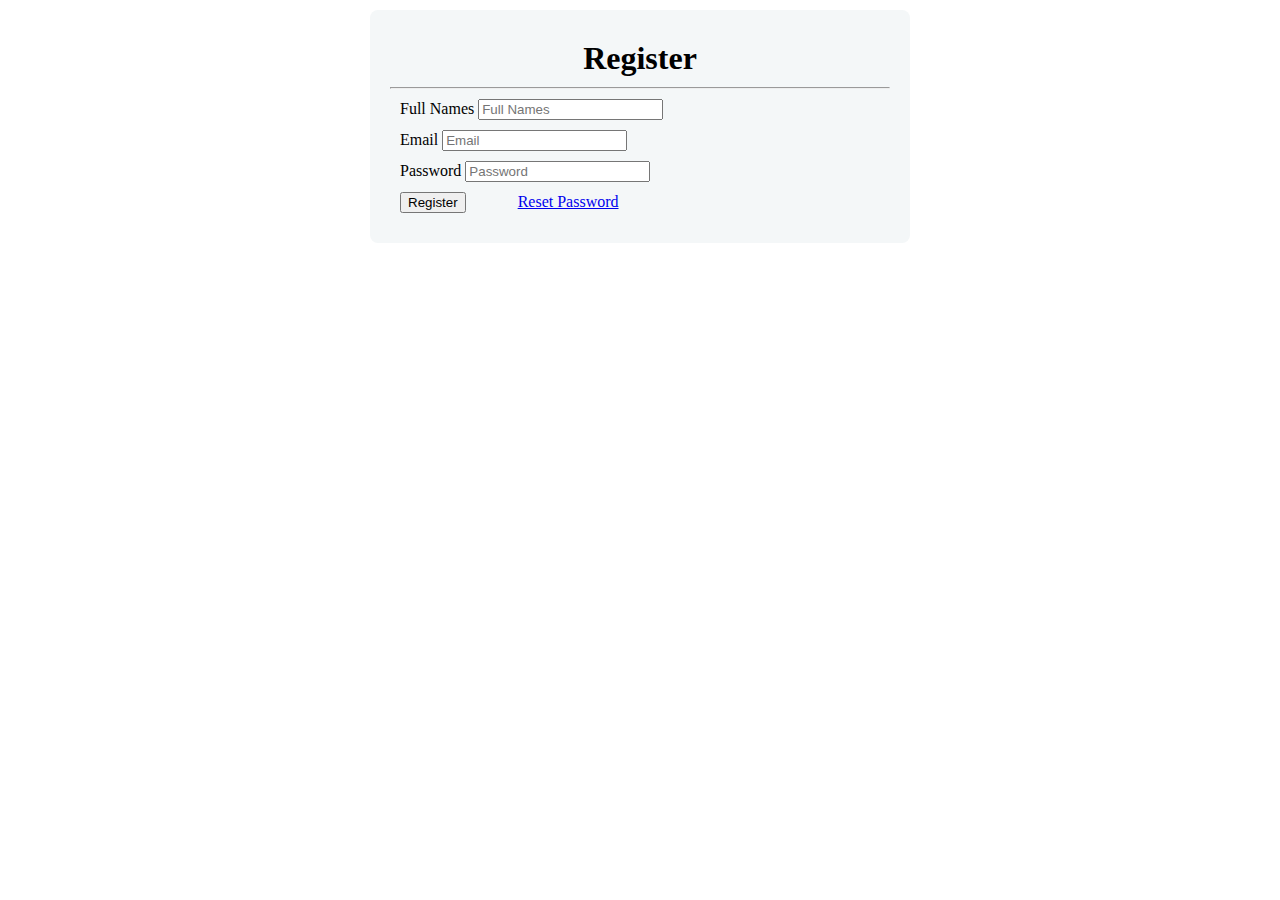
<file: userAuth/forms/register.html>
<!DOCTYPE html>
<html lang="en">
<head>
    <meta charset="UTF-8">
    <meta http-equiv="X-UA-Compatible" content="IE=edge">
    <meta name="viewport" content="width=device-width, initial-scale=1.0">
    <title>register</title>
    <link rel="stylesheet" href="../assets/style.css">

    <link href="https://cdn.jsdelivr.net/npm/bootstrap@5.2.0-beta1/dist/css/bootstrap.min.css" rel="stylesheet" integrity="sha384-0evHe/X+R7YkIZDRvuzKMRqM+OrBnVFBL6DOitfPri4tjfHxaWutUpFmBp4vmVor" crossorigin="anonymous">
</head>
<body>

        <form class="form-control w-50" method="POST" action="../php/register.php">
            <h1 class="form-group">Register</h1>
            <hr>
            <div class="form-row flex justify-content-center">
                <div class="form-group">
                    <label for="fullname">Full Names</label>
                    <input type="text" class="form-control" id="fullname" placeholder="Full Names" name="fullname" required>
                </div>
                <div class="form-group">
                    <label for="email">Email</label>
                    <input type="email" class="form-control" id="email" placeholder="Email" name="email" required>
                </div>
                <div class="form-group">
                    <label for="password">Password</label>
                    <input type="password" class="form-control" id="password" placeholder="Password" name="password" required>
                </div>
                <div class="form-group">
                    <button type="submit" class="btn btn-primary" name="submit">Register</button>
                    <a href="resetpassword.html" style="margin-left: 10%">Reset Password</a>
                </div>
            </div>
            
      </form>
   
    
</div>
</body>
</html>
</file>
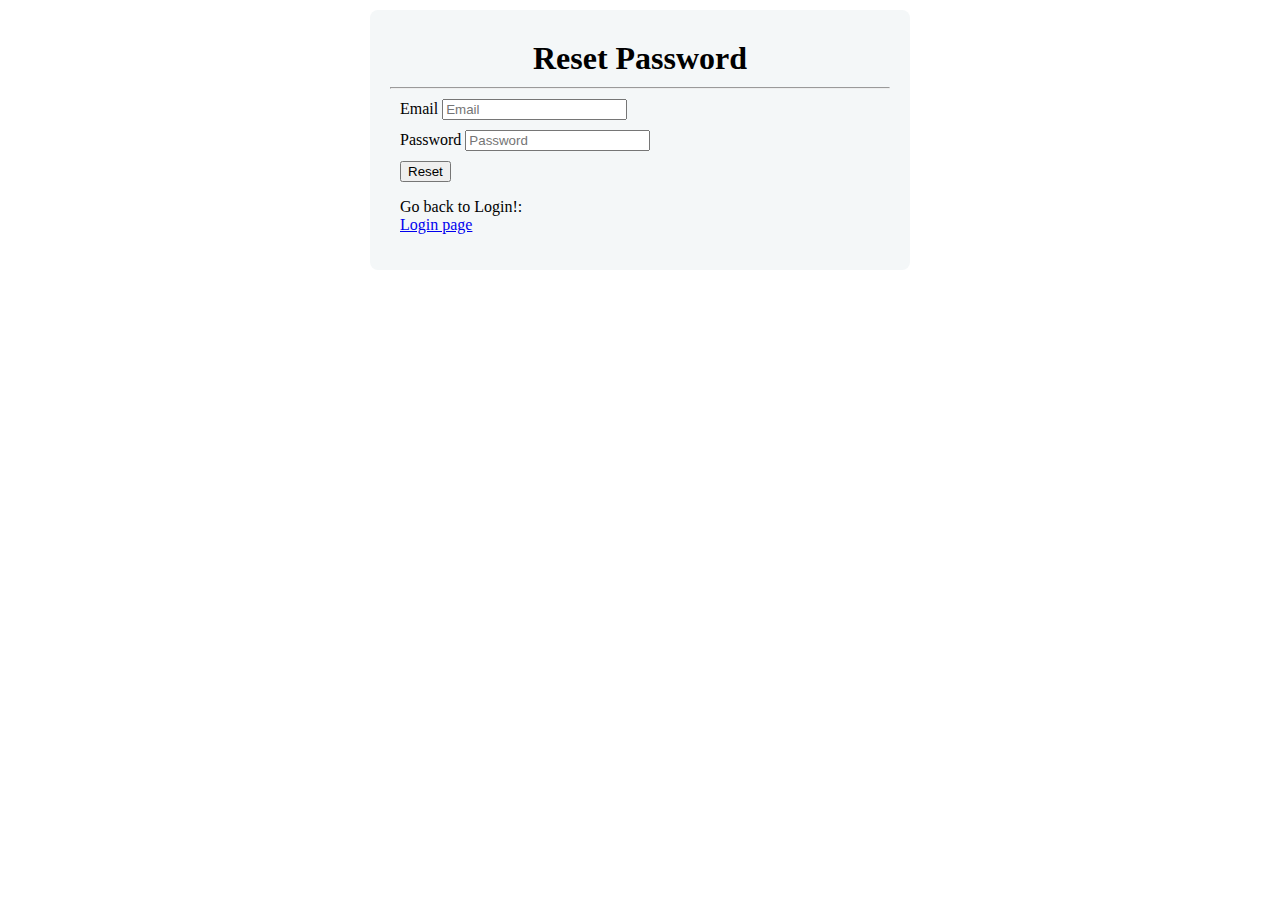
<file: userAuth/forms/resetpassword.html>
<!DOCTYPE html>
<html lang="en">
<head>
    <meta charset="UTF-8">
    <meta http-equiv="X-UA-Compatible" content="IE=edge">
    <meta name="viewport" content="width=device-width, initial-scale=1.0">
    <title>register</title>
    <link rel="stylesheet" href="../assets/style.css">

    <link href="https://cdn.jsdelivr.net/npm/bootstrap@5.2.0-beta1/dist/css/bootstrap.min.css" rel="stylesheet" integrity="sha384-0evHe/X+R7YkIZDRvuzKMRqM+OrBnVFBL6DOitfPri4tjfHxaWutUpFmBp4vmVor" crossorigin="anonymous">
</head>
<body>

        <form class="form-control w-50" method="POST" action="../php/reset.php">
            <h1 class="form-group">Reset Password</h1>
            <hr>
            <div class="form-row flex justify-content-center">
                <div class="form-group">
                    <label for="email">Email</label>
                    <input type="email" class="form-control" id="email" placeholder="Email" name="email">
                </div>
                <div class="form-group">
                    <label for="password">Password</label>
                    <input type="password" class="form-control" id="password" placeholder="Password" name="password">
                </div>
                <div class="form-group">
                    <button type="submit" class="btn btn-primary" name="submit">Reset</button>
                </div>

                <div class="form-group">
                    <p>Go back to Login!: <br><a href="login.html">Login page</a></p>
                </div>
            </div>
            
      </form>
   
    
</div>
</body>
</html>
</file>
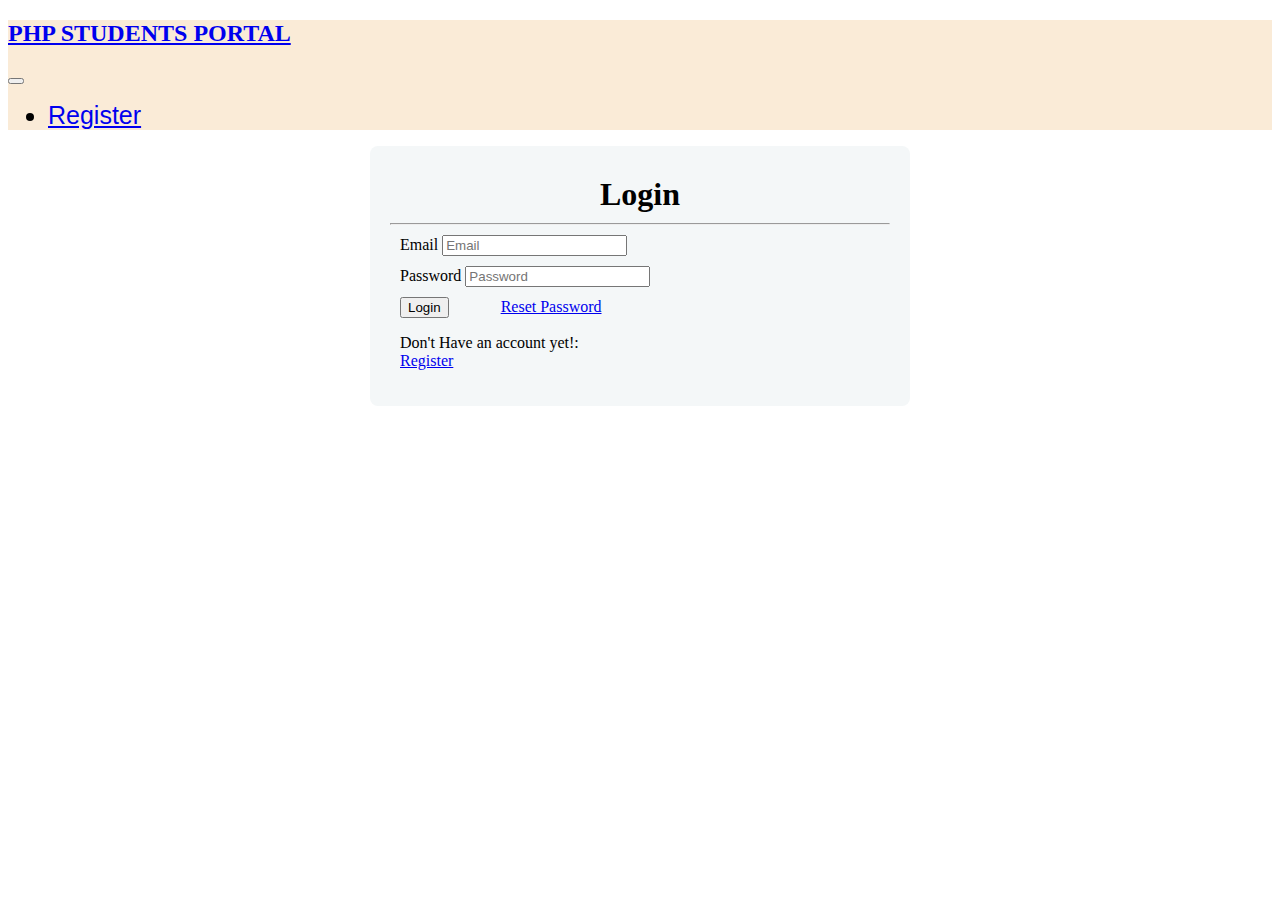
<file: UserAuthMySQL/forms/login.html>
<!DOCTYPE html>
<html lang="en">
<head>
    <meta charset="UTF-8">
    <meta http-equiv="X-UA-Compatible" content="IE=edge">
    <meta name="viewport" content="width=device-width, initial-scale=1.0">
    <title>register</title>
    <link rel="stylesheet" href="../assets/style.css">

    <link href="https://cdn.jsdelivr.net/npm/bootstrap@5.2.0-beta1/dist/css/bootstrap.min.css" rel="stylesheet" integrity="sha384-0evHe/X+R7YkIZDRvuzKMRqM+OrBnVFBL6DOitfPri4tjfHxaWutUpFmBp4vmVor" crossorigin="anonymous">
</head>
<body>

    <!-- Image and text -->
    <nav class="navbar navbar-expand-lg navbar-light ">
        <a class="navbar-brand" href="#"><h2>PHP STUDENTS PORTAL</h2></a>
        <button class="navbar-toggler" type="button" data-toggle="collapse" data-target="#navbarNav" aria-controls="navbarNav" aria-expanded="false" aria-label="Toggle navigation">
            <span class="navbar-toggler-icon"></span>
        </button>
        <div class="collapse navbar-collapse" id="navbarNav">
            <ul class="navbar-nav">
            <li class="nav-item f-right">
                <a class="nav-link " href="register.html">Register</a>
            </li>
  </div>
</nav>

        <form class="form-control w-50" method="POST" action="../php/action.php">
            <h1 class="form-group">Login</h1>
            <hr>
            <div class="form-row flex justify-content-center">
                <div class="form-group">
                    <label for="email">Email</label>
                    <input type="email" class="form-control" id="email" placeholder="Email" name="email" required>
                </div>
                <div class="form-group">
                    <label for="password">Password</label>
                    <input type="password" class="form-control" id="password" placeholder="Password" name="password" required>
                </div>
                <div class="form-group">
                    <button type="submit" class="btn btn-primary" name="login">Login</button>
                    <a href="resetpassword.html" style="margin-left: 10%">Reset Password</a>
                </div>

                <div class="form-group">
                    <p>Don't Have an account yet!: <br><a href="register.html">Register</a></p>
                </div>
            </div>
            
      </form>
   
    
</div>
</body>
</html>
</file>
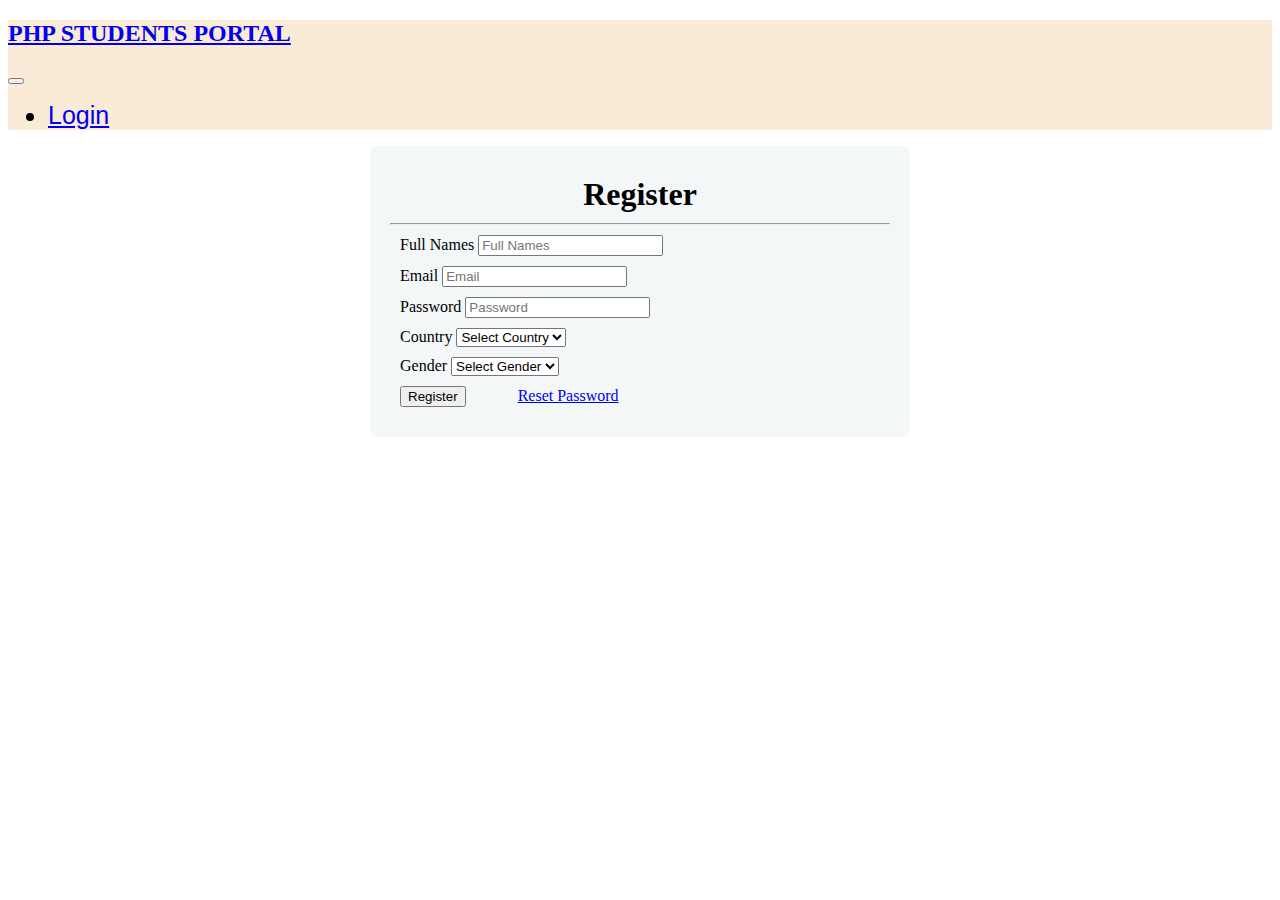
<file: UserAuthMySQL/forms/register.html>
<!DOCTYPE html>
<html lang="en">
<head>
    <meta charset="UTF-8">
    <meta http-equiv="X-UA-Compatible" content="IE=edge">
    <meta name="viewport" content="width=device-width, initial-scale=1.0">
    <title>register</title>
    <link rel="stylesheet" href="../assets/style.css">

    <link href="https://cdn.jsdelivr.net/npm/bootstrap@5.2.0-beta1/dist/css/bootstrap.min.css" rel="stylesheet" integrity="sha384-0evHe/X+R7YkIZDRvuzKMRqM+OrBnVFBL6DOitfPri4tjfHxaWutUpFmBp4vmVor" crossorigin="anonymous">
</head>
    <body>

        <!-- Image and text -->
        <nav class="navbar navbar-expand-lg navbar-light ">
            <a class="navbar-brand" href="#"><h2>PHP STUDENTS PORTAL</h2></a>
            <button class="navbar-toggler" type="button" data-toggle="collapse" data-target="#navbarNav" aria-controls="navbarNav" aria-expanded="false" aria-label="Toggle navigation">
                <span class="navbar-toggler-icon"></span>
            </button>
            <div class="collapse navbar-collapse" id="navbarNav">
                <ul class="navbar-nav">
                <li class="nav-item f-right">
                    <a class="nav-link " href="login.html">Login</a>
                </li>
    </div>
    </nav>

        <form class="form-control w-50" method="POST" action="../php/action.php">
            <h1 class="form-group">Register</h1>
            <hr>
            <div class="form-row flex justify-content-center">
                <div class="form-group">
                    <label for="fullnames">Full Names</label>
                    <input type="text" class="form-control" id="fullnames" placeholder="Full Names" name="fullnames" required>
                </div>
                <div class="form-group">
                    <label for="email">Email</label>
                    <input type="email" class="form-control" id="email" placeholder="Email" name="email" required>
                </div>
                <div class="form-group">
                    <label for="password">Password</label>
                    <input type="password" class="form-control" id="password" placeholder="Password" name="password" required>
                </div>
                <div class="form-group">
                    <label for="country">Country</label>
                    <select type="text" class="form-control" id="country" name="country" placeholder="Country" required>
                        <option >Select Country</option>
                        <option value="Nigeria">Nigeria</option>
                        <option value="Cameroon">Cameroon</option>
                        <option value="Gabon">Gabon</option>
                        <option value="Ghana">Ghana</option>
                        <option value="Kenya">Kenya</option>
                        <option value="South Africa">South Africa</option>
                        <option value="Congo">Congo</option>
                        <option value="Morrocco">Morrocco</option>
                        <option value="Central Africa">Central Africa</option>
                        </select>
                </div>
                <div class="form-group">
                    <label for="gender">Gender</label>
                    <select type="text" class="form-control" id="gender" name="gender" required>
                        <option >Select Gender</option>
                        <option value="Nigeria">Male</option>
                        <option value="Cameroon">Female</option>
                        </select>
                </div>
                <div class="form-group">
                    <button type="submit" class="btn btn-primary" name="register">Register</button>
                    <a href="resetpassword.html" style="margin-left: 10%">Reset Password</a>
                </div>
            </div>
            
      </form>
   
    
</div>
</body>
</html>
</file>
<file: grid_flexbox_layout/style.css>
/* html, body {
  height: 100%;
  width: 100%;
} */
* {
  margin: 0;
  padding: 0;
  box-sizing: border-box;
}
body {
  background-color: hsl(0, 0%, 95%);
}
main {
  width: 60%;
  margin: auto;
  display: flex;
  justify-content: center;
  align-items: center;
  height: 100vh;
  text-align: left;
  font-size: 15px;
  color: white;
}
.sedans {
  background-color: hsl(31, 77%, 52%);
  padding: 2em;
  width: 100%;
}
.suv {
  background-color: hsl(184, 100%, 22%);
  padding: 2em;
  width: 100%;
}
.luxury {
  background-color: hsl(179, 100%, 13%);
  padding: 2em;
  width: 100%;
}
h2 {
  padding: 1em;
  text-align: left;
  font-family: 'Big Shoulders Display', cursive;
  font-weight: 700;
  margin-top: 3px;
  margin-bottom: 2px;
  line-height: 1.5em;
}
p {
  font-family: 'Lexend Deca', sans-serif;
  font-weight: 400;
  margin-top: 3px;
  margin-bottom: 2px;
  line-height: 1.5em;
}
button {
  border-radius: 22px;
  padding: 12px;
  width: 10em;
  color: hsla(0, 0%, 100%, 0.75);
  margin: 15px 10px 15px 20px;
  margin-top: 50px;
}
.sedans button {
  color: hsl(31, 77%, 52%);
}
.sedans button:hover {
  background-color: hsl(31, 77%, 52%);
  color: white;
}
.suv button {
  color: hsl(184, 100%, 22%);
}
.suv button:hover {
  background-color: hsl(184, 100%, 22%);
  color: white;
}
.luxury button {
  color: hsl(179, 100%, 13%);
}
.luxury button:hover {
  background-color: hsl(179, 100%, 13%);
  color: white;
}
</file>
<file: portfolio_website/style.css>
* {
    box-sizing: border-box;
    font-family: 'Franklin Gothic Medium';
}

body {
    background-color: #fce6e6;
}

p.myname {

    text-align: left;

}

a:hover {
    text-decoration: underline;
}

li {
    list-style-type: none;
    margin: 0;
    padding: 0;
    overflow: hidden;
    display: inline;
}

header {
    width: 100%;
    display: flex;
    background-color: #220950;
    padding: auto;

}

nav {
    margin-top: 30px;
}

.nav-text {
    text-align: right;
}

nav .nav-text li a {
    color: #bbb;
    text-decoration: none;
    margin: 30px;
    font-size: 22px;
    font-weight: lighter;
    text-align: right;
}

.styled {
    color: #220950;
}

.nowrap {
    white-space: nowrap;
}

p {
    color: #383838;
}

span.myname {
    font-size: 40px;
    font-weight: bold;
    color: #810932;
}

span.styled {
    font-size: 22px;
}

p.hello {
    font-size: 22px;
}

a {
    text-decoration: none;
    color: white;
}

button {
    background-color: #220950;
    padding: 12px 17px;
    border-radius: 10px;
    border: none;
    text-decoration: white
}

i {
    width: 20px;
    margin-left: 7px;
}

.socials {
    display: inline;
    line-height: 40px;
    color: white;
}

section {
    margin: 50px 80px;
}

.my_services {
    display: flex;
    justify-content: center;
    align-content: center;
    background-color: #810932;
    column-gap: 0px;
    margin: 0px;
    padding: 40px 100px 40px 100px;
}

img.mypic {
    float: right;
    height: 250px;
    border-radius: 50%;
    filter: drop-shadow(0px 0px 7px #810932);
    max-width: 300px;

}

.field {
    display: inline;
    color: #291313;
    font-size: 18px;
}

.styled2 {
    color: #291313
}

.services_container {
    display: flex;
    margin-left: 0px;
}

.row {
    border-radius: 10px;
    background-color: #220950;
    padding: 10px;
    text-align: center;
    margin: 5px;
}

.row-hobby {
    border-radius: 10px;
    background-color: #220950;
    padding: 10px;
    text-align: center;
    margin: 5px;
}

.styled3 {
    color: #810932;
}

h3 {
    color: #bbb;
}

.row p {
    color: #bbb;

}

h2.projects {
    color: #810932;
    text-align: center;

}

p.sub_projects {
    color: #810932;
    text-align: center;
}

.projects_container {
    display: flex;
    justify-content: center;
    align-content: center;
}

.projects_container>div {
    width: 20%;
    border-radius: 10px;
    background-color: rgb(233, 211, 211);
    margin: 5px 10px;
    height: 320px;


}

.project span {
    color: #220950;

}

.project {
    text-align: center;
    font-size: 20px;
    font-weight: lighter;
    color: #810932;
}

.footer_container {
    display: flex;
    justify-content: center;
    align-content: center;
    background-color: #810932;
    column-gap: 0px;
}

footer {
    width: 100%;

}

.footer_item2 ul li {
    display: block;
}

.footer_item1 ul li {
    display: block;

}

.footer_item1 ul li a,
.footer_item2 ul li a {
    color: #ddd;

}

.footer_item1 ul li,
.footer_item2 ul li {
    margin: 6px 20px;
    font-size: 17px;

}

span.underline {
    text-decoration: underline;
    color: #ddd;
    font-size: 15px;
    line-height: 30px;
    text-align: center;
}

address {
    color: white;
    font-size: 18px;
}

.item1,
.item2,
.item3,
.item4 {
    text-align: center;
}

@media screen and (max-width:900px) {
    img {
        float: none;
    }

    nav ul li a {
        margin: 0px 7px;

    }

    .services_container {
        flex-direction: column;
    }

    .projects_container {
        flex-direction: column;
    }

    .projects_container>div {
        width: 90%;
    }
}
</file>
<file: grid_flexbox_layout/grid.css>
* {
  margin: 0;
  padding: 0;
}
body {
  background-color: rgb(1, 1, 22);
  display: flex;
  place-items: center;
  height: 100vh;
}
main {
  display: grid;
  grid-template-areas:
    'a a s'
    'd f f'
    'd g g';
  gap: 10px;
  width: 50%;
  margin: auto;
}
.first_item {
  background-color: hwb(14 13% 9% / 0.979);
  grid-area: a;
}
.second_item {
  background-color: rgb(252, 181, 4);
  grid-area: s;
}
.third_item {
  background-color: rgb(94, 197, 94);
  grid-area: d;
}
.fourth_item {
  background-color: rgb(42, 192, 238);
  grid-area: f;
}
.fifth_item {
  background-color: rgb(42, 192, 238);
  grid-area: g;
}
main div {
  padding: 2em;
  text-align: center;
}
</file>
<file: registration_website/reg_login.css>
* {
    box-sizing: border-box;
    font-family: 'Franklin Gothic Medium';
}

.left_section {
    background-image: url("img/index.png");
    background-size: cover;
    background-repeat: no-repeat;
    padding-bottom: 150px;

}

.right_section {
    padding-top: 140px;

}

main {
    margin: 100px auto;
}

div.container {
    margin: 150px auto;
    display: grid;
    grid-template-columns: repeat(2, 1fr);
    gap: 1em;
    width: 100%;
    height: 650px;
    box-shadow: 0px 4px 8px rgba(0, 0, 0, 0.2), 0px 6px 12px rgba(0, 0, 0, 0.19);

}

input[type="text"],
input[type="password"] {
    border-radius: 20px;
    height: 35px;
    width: 90%;
    margin: 8px 0px;
    border: 2px solid transparent;
    box-shadow: 0px 0px 10px rgba(0, 0, 0, 0.2);
}

button {
    padding: 10px;
    background-color: #810932;
    color: #ffffff;
    border: none;
    border-radius: 20px;
    width: 90%;
    text-align: center;
    margin-top: 17px;
}

button a {
    color: #ffffff;
    text-decoration: none;
}

span.styled {
    color: darkblue;
}

a {
    text-decoration: none;
}

p {
    text-align: center;
}
</file>
<file: registration_website/successful_reg.css>
* {
    box-sizing: border-box;
    font-family: 'Franklin Gothic Medium';
}

div {
    background-color: #ffffff;
    box-shadow: 0px 4px 8px rgba(0, 0, 0, 0.2), 0px 6px 20px rgba(0, 0, 0, 0.19);
    width: 30em;
    height: auto;
    padding: 30px;
    margin: 100px auto;
}

img {
    width: 350px;
    height: auto;
    width: 100%;
}

.styled {
    color: #810932;
    text-align: center;
}

a {
    text-decoration: none;
    color: #810932;
}

p {
    text-align: center;
    margin-bottom: 20px;

}
</file>
<file: userAuth/assets/style.css>
/*set the form to center*/
form{
    max-width: 500px;
    padding: 10px 20px;
    background: #f4f7f8;
    margin: 10px auto;
    padding: 20px;
    background: #f4f7f8;
    border-radius: 8px;
    font-family: Georgia, "Times New Roman", Times, serif;
}
.form-group{
    margin: 2%;
}
h1{
    text-align: center;
}
</file>
<file: UserAuthMySQL/assets/style.css>
/*set the form to center*/
form{
    max-width: 500px;
    padding: 10px 20px;
    background: #f4f7f8;
    margin: 10px auto;
    padding: 20px;
    background: #f4f7f8;
    border-radius: 8px;
    font-family: Georgia, "Times New Roman", Times, serif;
}
.form-group{
    margin: 2%;
}
h1{
    text-align: center;
}
nav{
    background-color: antiquewhite;
}
li{
    font-size: 25px;
    font-family: 'Franklin Gothic Medium', 'Arial Narrow', Arial, sans-serif;
}
</file>
